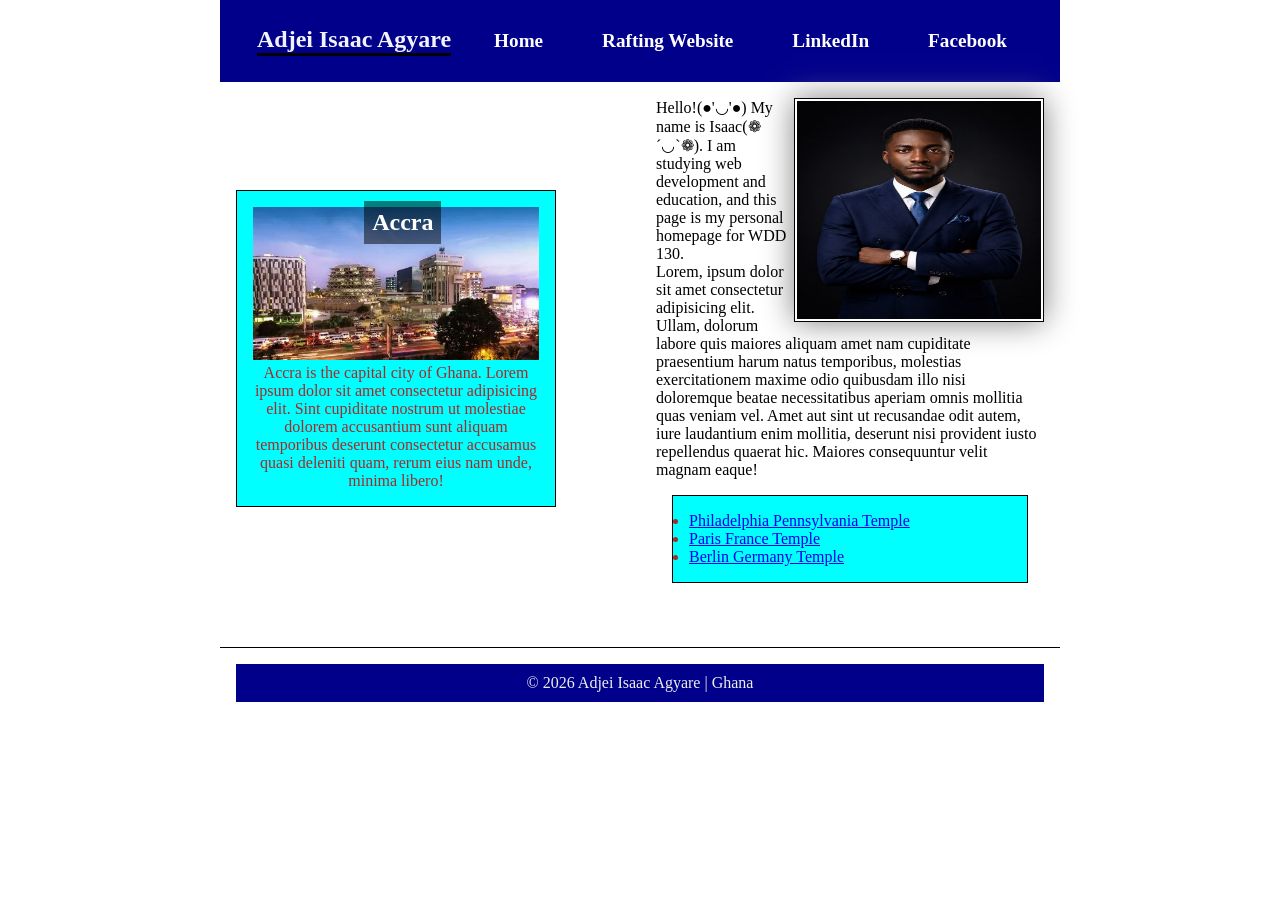
<file: index.html>
<!DOCTYPE html>
<html lang="en">

<head>
    <meta charset="UTF-8">
    <meta name="viewport" content="width=device-width, initial-scale=1.0">
    <title>Adjei Isaac Agyare | WDD 130</title>
    <link rel="stylesheet" href="styles/styles.css">
    <meta name="description"
      content="Personal homepage for WDD 130 showcasing HTML, CSS, and project work.">
    <meta name="author" content="Adjei Isaac Agyare">
</head>

<body>
    <header>
        <nav>
            <h1>Adjei Isaac Agyare</h1>
            <a href="#">Home</a>
            <a href="wwr/">Rafting Website</a><a href="https://www.linkedin.com"
              target="_blank">LinkedIn</a>
            <a href="https://www.facebook.com" target="_blank">Facebook</a>
        </nav>
    </header>
    <div class="grid">
        <main>
            <img src="images/profile.jpg" alt="Adjei Isaac Agyare">
            <p>Hello!(●'◡'●) My name is Isaac(❁´◡`❁). I am studying web development and
                education,
                and
                this page is my personal homepage for WDD 130.</p>
            <p>Lorem, ipsum dolor sit amet consectetur adipisicing elit. Ullam, dolorum labore
                quis
                maiores aliquam amet nam cupiditate praesentium harum natus temporibus,
                molestias
                exercitationem maxime odio quibusdam illo nisi doloremque beatae necessitatibus
                aperiam
                omnis mollitia quas veniam vel. Amet aut sint ut recusandae odit autem, iure
                laudantium
                enim mollitia, deserunt nisi provident iusto repellendus quaerat hic. Maiores
                consequuntur velit magnam eaque!
            </p>

            <ul class="box">
                <li><a href="https://www.churchofjesuschrist.org/temples/details/philadelphia-pennsylvania-temple"
                      target="_blank">Philadelphia Pennsylvania Temple</a></li>
                <li><a href="https://www.churchofjesuschrist.org/temples/details/paris-france-temple"
                      target="_blank">Paris France Temple</a></li>
                <li><a href="https://www.churchofjesuschrist.org/temples/details/berlin-germany-temple"
                      target="_blank">Berlin Germany Temple</a></li>
            </ul>
        </main>
        <aside class="box">
            <img src="images/oip.webp" alt="Image of Accra">
            <h2 class="overlay">Accra</h2>
            <p>Accra is the capital city of Ghana.
                Lorem ipsum dolor sit amet consectetur adipisicing elit. Sint cupiditate nostrum
                ut molestiae dolorem accusantium sunt aliquam temporibus deserunt consectetur
                accusamus quasi deleniti quam, rerum eius nam unde, minima libero!
            </p>
        </aside>
    </div>
    <footer>
        <nav>
            <p>&copy; 2026 Adjei Isaac Agyare | Ghana</p>
        </nav>
    </footer>
</body>

</html>
</file>
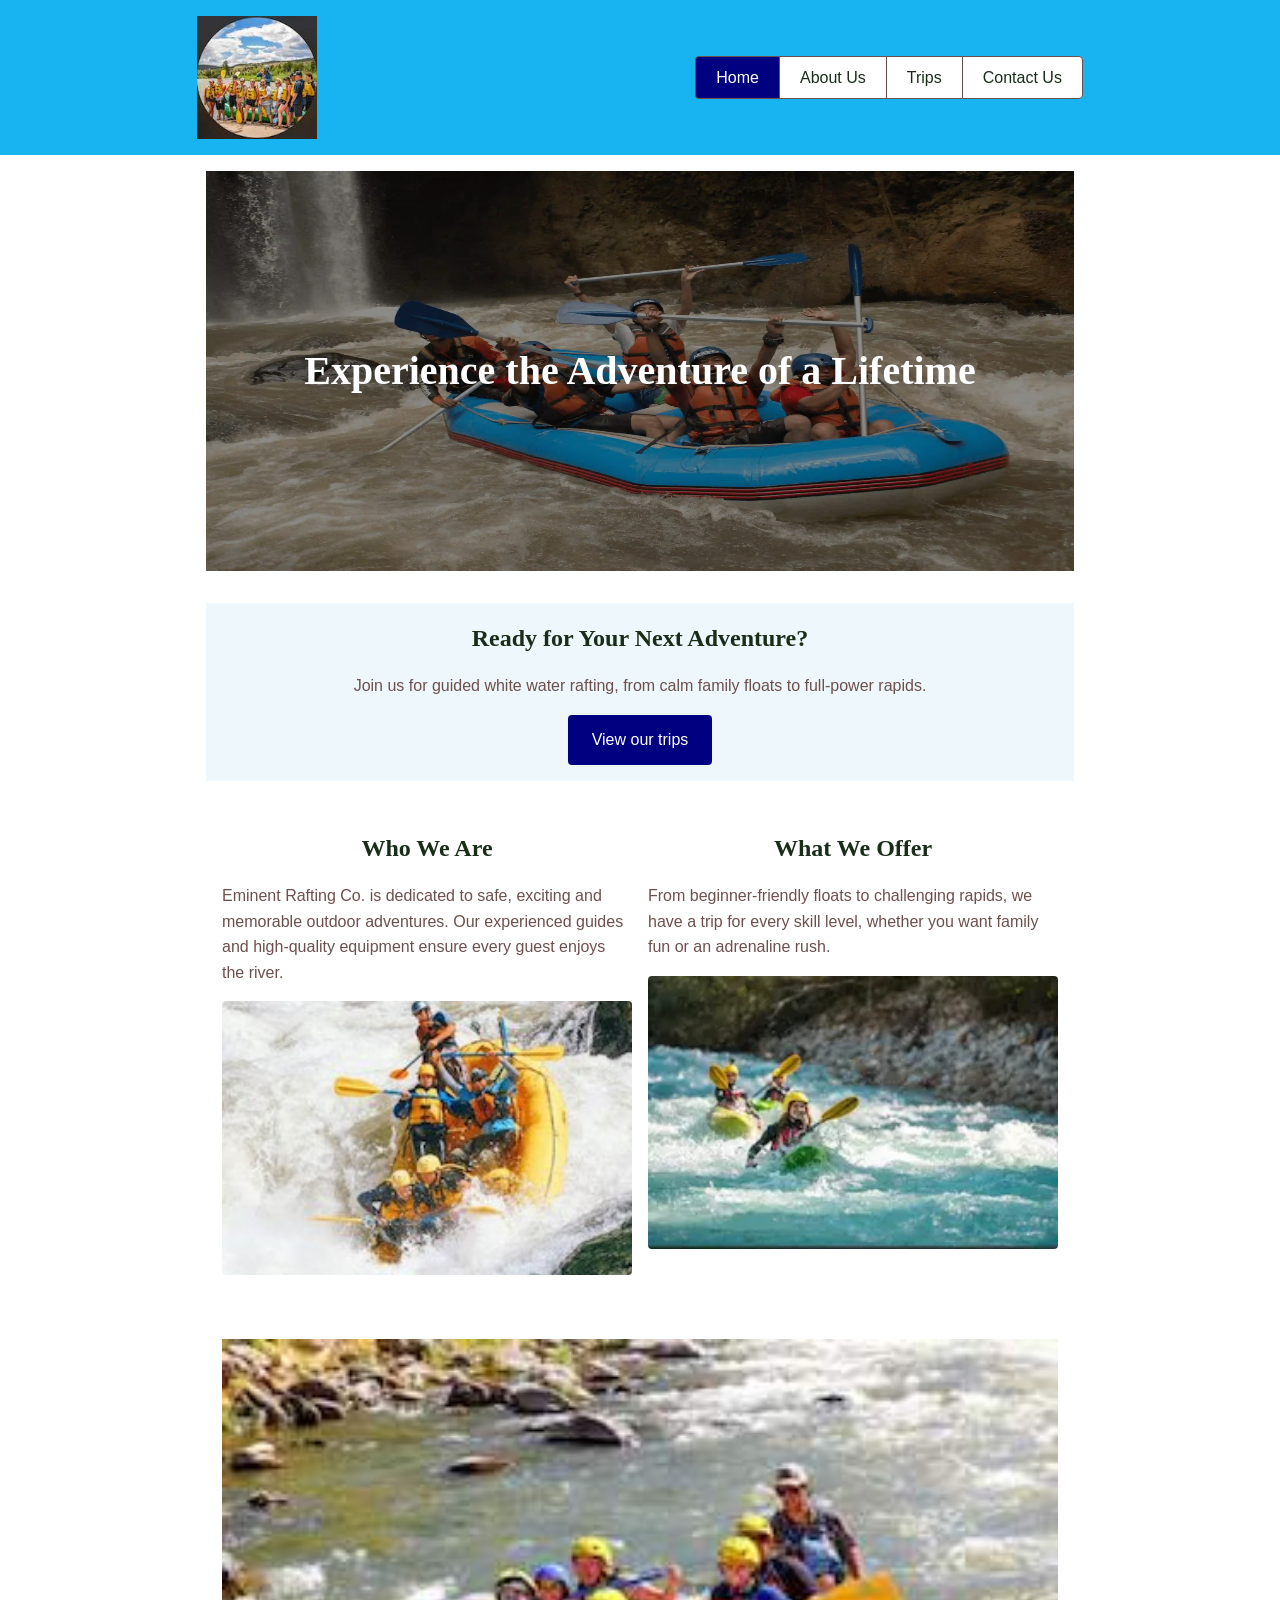
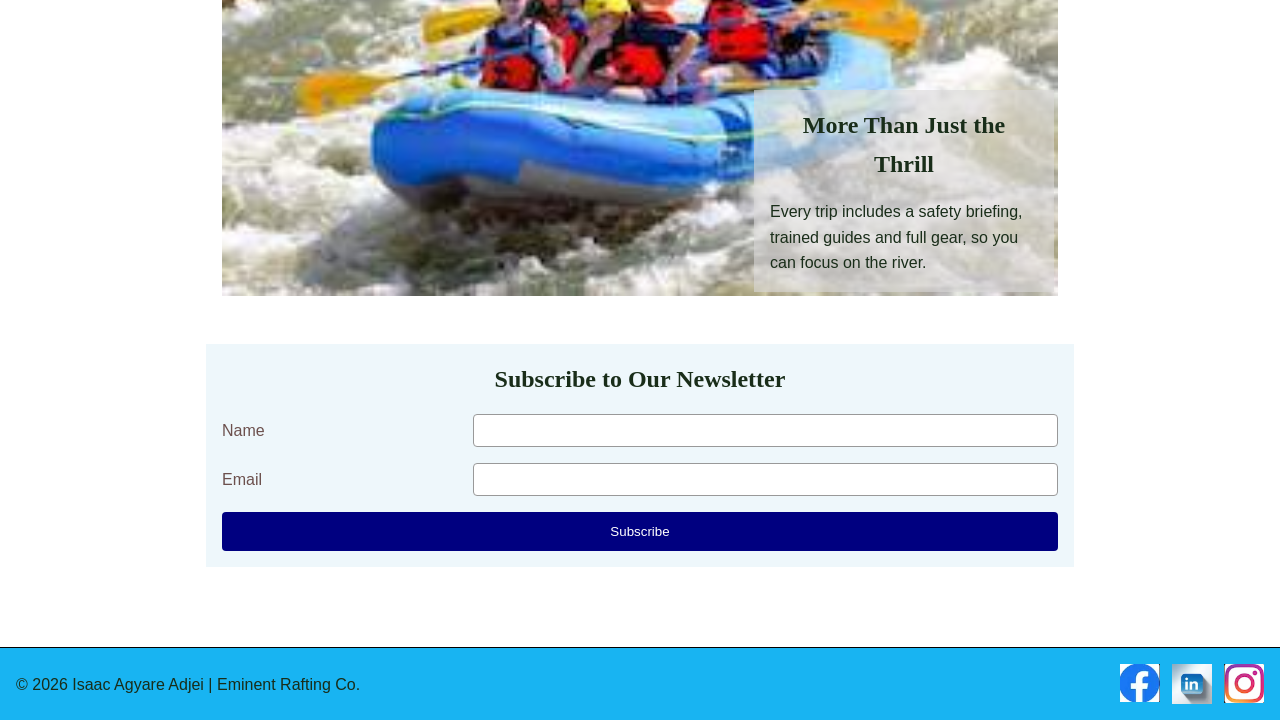
<file: wwr/index.html>
<!DOCTYPE html>
<html lang="en">

<head>
    <meta charset="UTF-8">
    <meta name="viewport" content="width=device-width, initial-scale=1.0">
    <title>Eminent Rafting Co. | White Water Rafting in Weija-Accra</title>
    <meta name="description"
      content="Guided white water rafting for families, groups and thrill seekers. Trained guides, quality gear and trips for every skill level with Eminent Rafting Co.">
    <meta name="author" content="Isaac Agyare Adjei">
    <link rel="stylesheet" href="styles/rafting.css">
</head>

<body>
    <header>
        <a href="index.html">
            <img src="images/rafting_logo_new_.jpg" alt="Eminent Rafting Co. home">
        </a>
        <nav aria-label="Main">
            <a href="index.html" aria-current="page">Home</a>
            <a href="about.html">About Us</a>
            <a href="trips.html">Trips</a>
            <a href="contact.html">Contact Us</a>
        </nav>
    </header>

    <main>
        <!-- Hero -->
        <div class="home-hero">
            <img src="images/pexels-dawinara.webp" alt="A raft crew paddling through white water">
            <div class="hero-overlay">
                <h1>Experience the Adventure of a Lifetime</h1>
            </div>
        </div>

        <!-- Call to action -->
        <section class="cta">
            <h2>Ready for Your Next Adventure?</h2>
            <p>
                Join us for guided white water rafting, from calm family floats
                to full-power rapids.
            </p>
            <a href="trips.html" class="cta-button">View our trips</a>
        </section>

        <!-- Who we are and what we offer -->
        <section class="home-grid">
            <div class="box">
                <h2>Who We Are</h2>
                <p>
                    Eminent Rafting Co. is dedicated to safe, exciting and
                    memorable outdoor adventures. Our experienced guides and
                    high-quality equipment ensure every guest enjoys the river.
                </p>
                <img src="images/adv_4.jpg" alt="A family rafting together">
            </div>

            <div class="box">
                <h2>What We Offer</h2>
                <p>
                    From beginner-friendly floats to challenging rapids, we have
                    a trip for every skill level, whether you want family fun or
                    an adrenaline rush.
                </p>
                <img src="images/adv_1.webp" alt="A group of rafters paddling in sync">
            </div>
        </section>

        <!-- Closing banner -->
        <section class="hero">
            <img src="images/adv_6.jpg" alt="A raft riding a large rapid" loading="lazy">
            <article>
                <h2>More Than Just the Thrill</h2>
                <p>
                    Every trip includes a safety briefing, trained guides and
                    full gear, so you can focus on the river.
                </p>
            </article>
        </section>

        <!-- Newsletter-->
        <section class="newsletter">
            <h2>Subscribe to Our Newsletter</h2>
            <form>
                <div class="form-row">
                    <label for="name">Name</label>
                    <input type="text" id="name" name="name" autocomplete="name" required>
                </div>

                <div class="form-row">
                    <label for="email">Email</label>
                    <input type="email" id="email" name="email" autocomplete="email" required>
                </div>

                <button type="submit">Subscribe</button>
            </form>
        </section>
    </main>

    <footer>
        <nav class="socialmedia" aria-label="Social media">
            <a href="https://facebook.com" rel="noopener" aria-label="Eminent Rafting on Facebook">
                <img src="images/facebook.webp" alt="" loading="lazy">
            </a>
            <a href="https://linkedin.com" rel="noopener" aria-label="Eminent Rafting on LinkedIn">
                <img src="images/linkedin.webp" alt="" loading="lazy">
            </a>
            <a href="https://instagram.com" rel="noopener"
              aria-label="Eminent Rafting on Instagram">
                <img src="images/instagram.jpg" alt="" loading="lazy">
            </a>
        </nav>
        <p>&copy; 2026 Isaac Agyare Adjei | Eminent Rafting Co.</p>
    </footer>
</body>

</html>
</file>
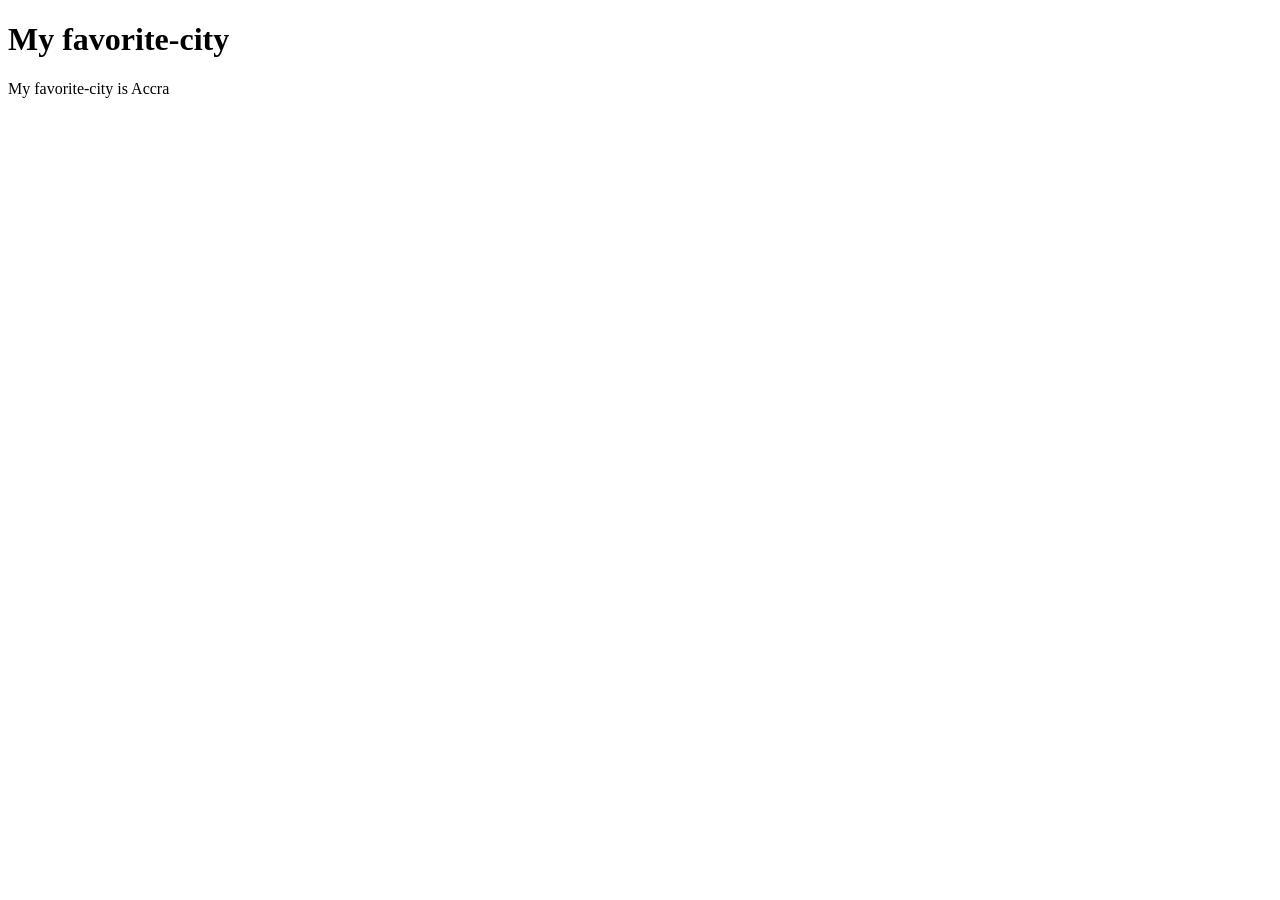
<file: week01/favorite-city.html>
<!DOCTYPE html>
<html lang="en">

<head>
    <meta charset="UTF-8">
    <meta name="viewport" content="width=device-width, initial-scale=1.0">
    <title>favorite-city</title>
</head>

<body>
    <h1>My favorite-city</h1>
    <p>My favorite-city is Accra</p>
</body>

</html>
</file>
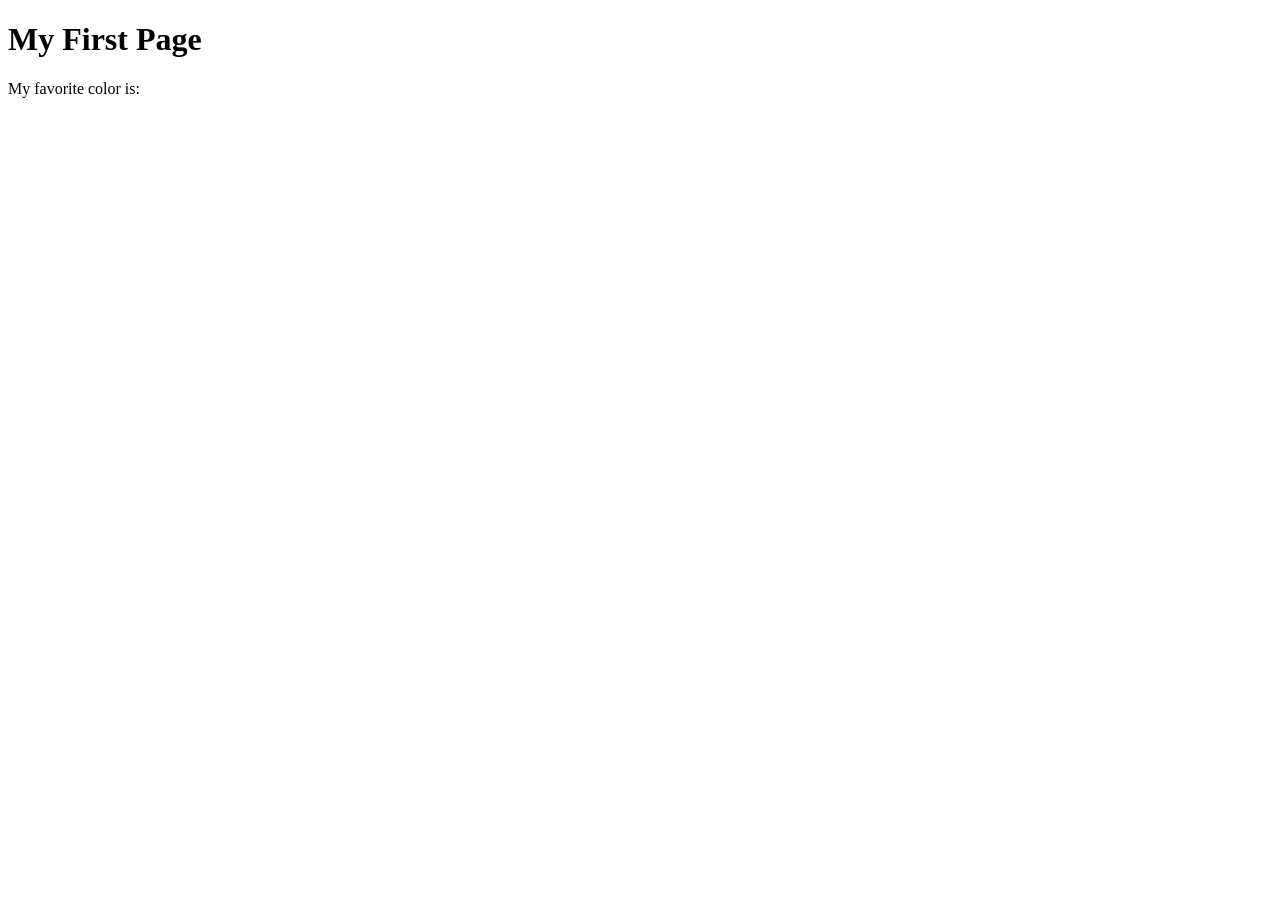
<file: week01/first-page.html>
<!DOCTYPE html>
<html lang="en">
<head>
    <meta charset="UTF-8">
    <meta name="viewport" content="width=device-width, initial-scale=1.0">
    <title>My First Page</title>
</head>
<body>
    <h1>My First Page</h1>
    <p>My favorite color is: </p>
</body>
</html>
</file>
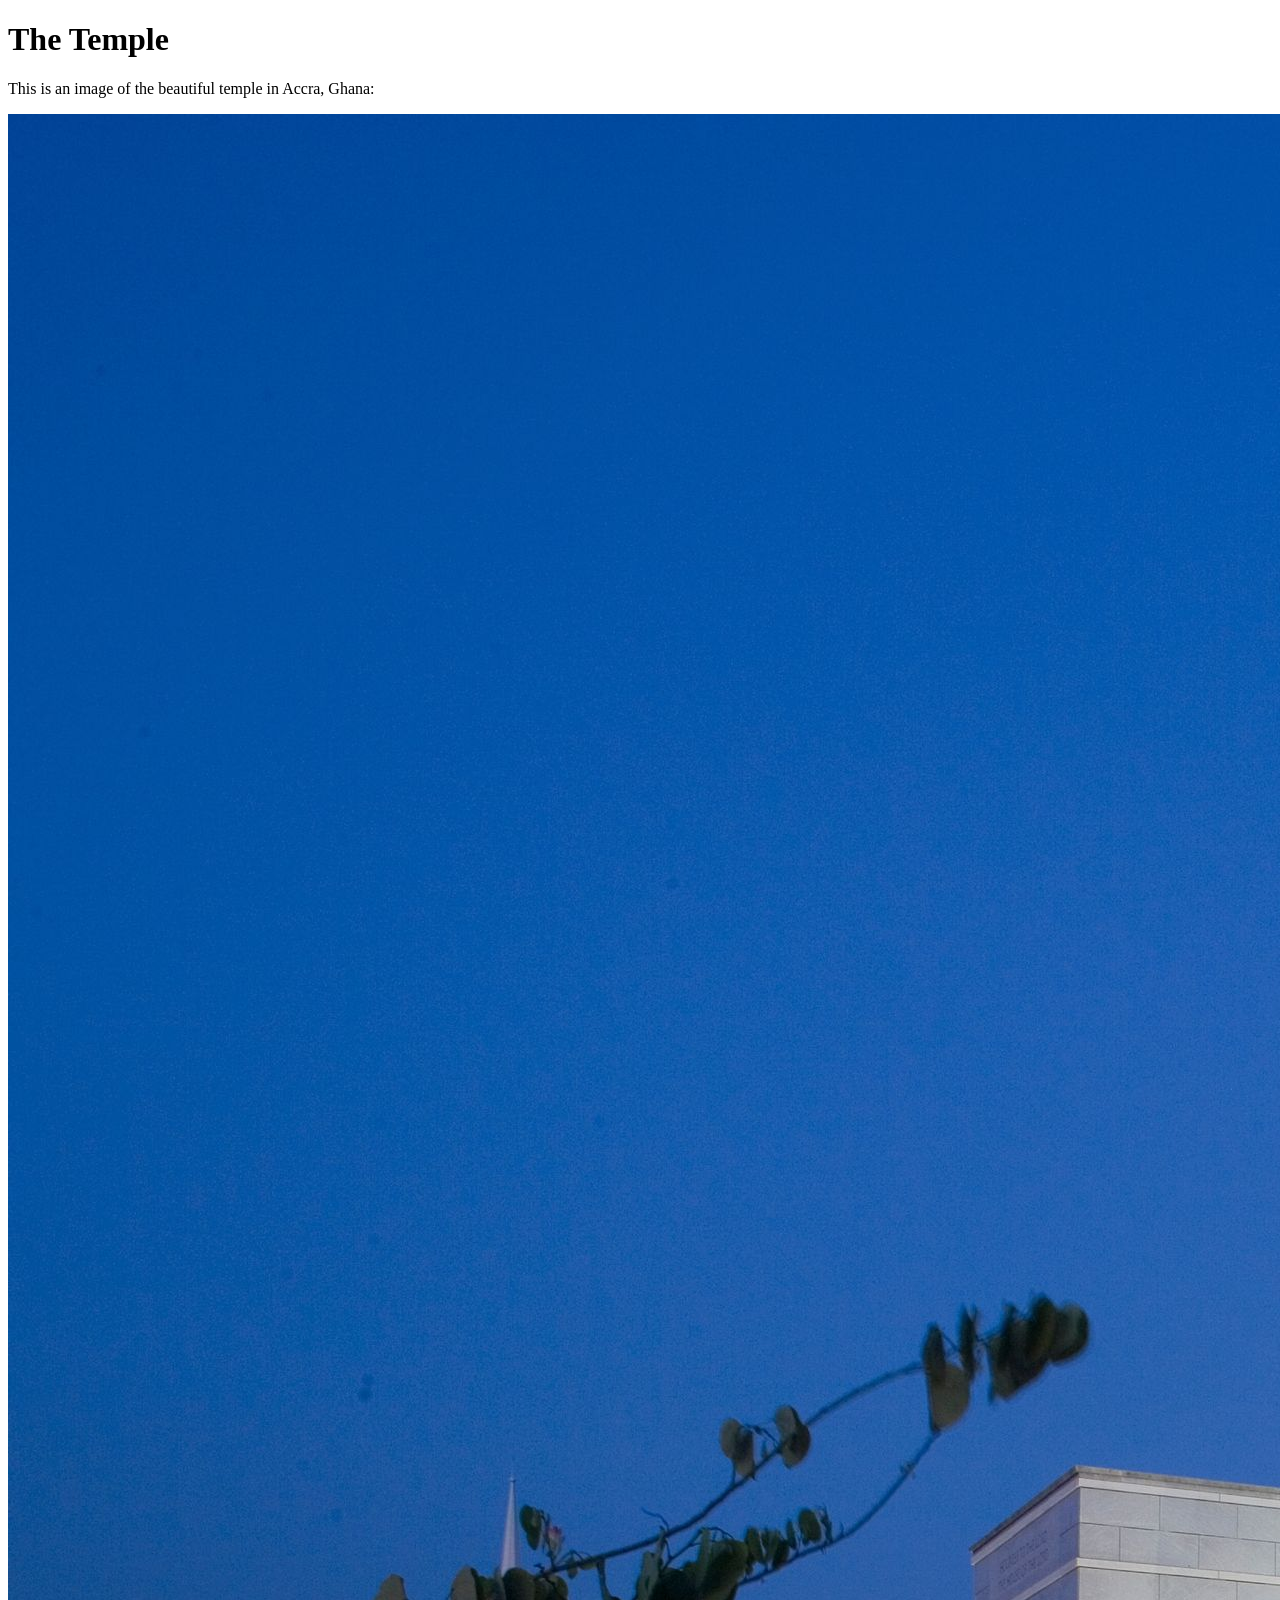
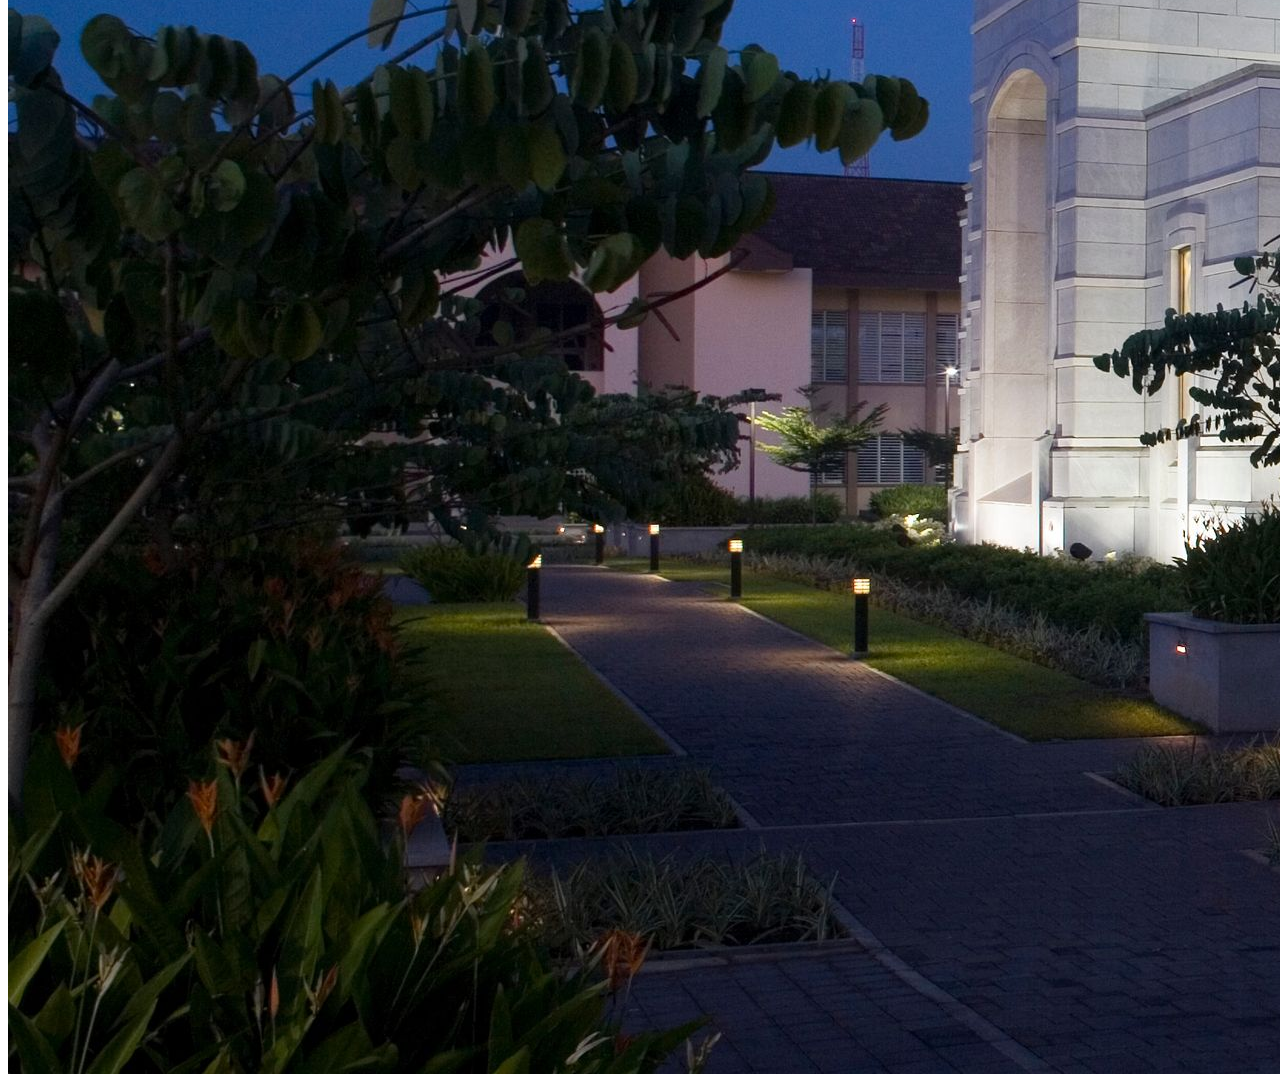
<file: week01/images.html>
<!DOCTYPE html>
<html lang="en">

<head>
    <meta charset="UTF-8">
    <meta name="viewport" content="width=device-width, initial-scale=1.0">
    <title>Temple Image</title>
</head>

<body>
    <h1>The Temple</h1>
    <p>This is an image of the beautiful temple in Accra, Ghana:</p>
    <img src="images/temple-large.jpeg" alt="The Accra Ghana Temple">

</body>

</html>
</file>
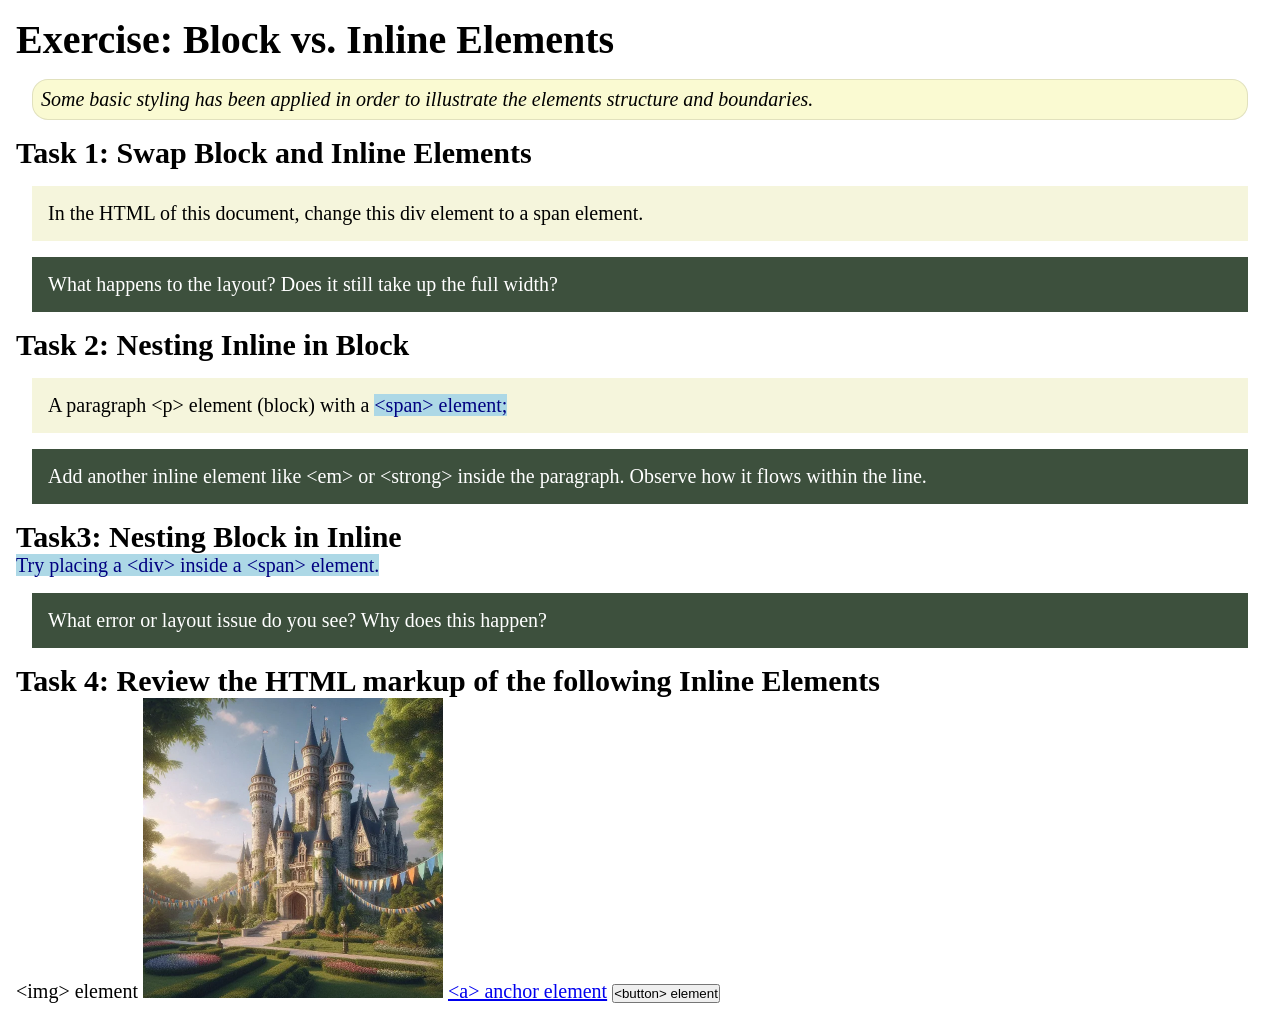
<file: week02/block-vs-inline.html>
<!DOCTYPE html>
<html lang="en">

<head>
    <meta charset="UTF-8">
    <meta name="viewport" content="width=device-width, initial-scale=1.0">
    <title>Exercise: Block vs. Inline Elements</title>
    <link rel="stylesheet" href="styles/block-vs-inline.css">
</head>

<body>
    <main>
        <h1>Exercise: Block vs. Inline Elements</h1>
        <p class="note">Some basic styling has been applied in order to illustrate the elements structure and
            boundaries.</p>

        <h2>Task 1: Swap Block and Inline Elements</h2>
        <div>In the HTML of this document, change this div element to a span element.</div>

        <p class="question">What happens to the layout? Does it still take up the full width?</p>

        <h2>Task 2: Nesting Inline in Block</h2>
        <p>A paragraph &lt;p&gt; element (block) with a <span>&lt;span&gt; element;</span></p>
        <p class="question">Add another inline element like &lt;em&gt; or &lt;strong&gt; inside the paragraph. Observe
            how it flows within the line.</p>

        <h2>Task3: Nesting Block in Inline</h2>
        <span>Try placing a &lt;div&gt; inside a &lt;span&gt; element.</span>
            <p class="question">What error or layout issue do you see? Why does this happen?</p>


            <h2>Task 4: Review the HTML markup of the following Inline Elements</h2>
        &lt;img&gt; element
        <img src="images/castle.webp" alt="placeholder image (images are inline)" width="300" height="300">
        <a href="https://churchofjesuschrist.org">&lt;a&gt; anchor element</a>
        <button type="button">&lt;button&gt; element</button>
    </main>
</body>

</html>
</file>
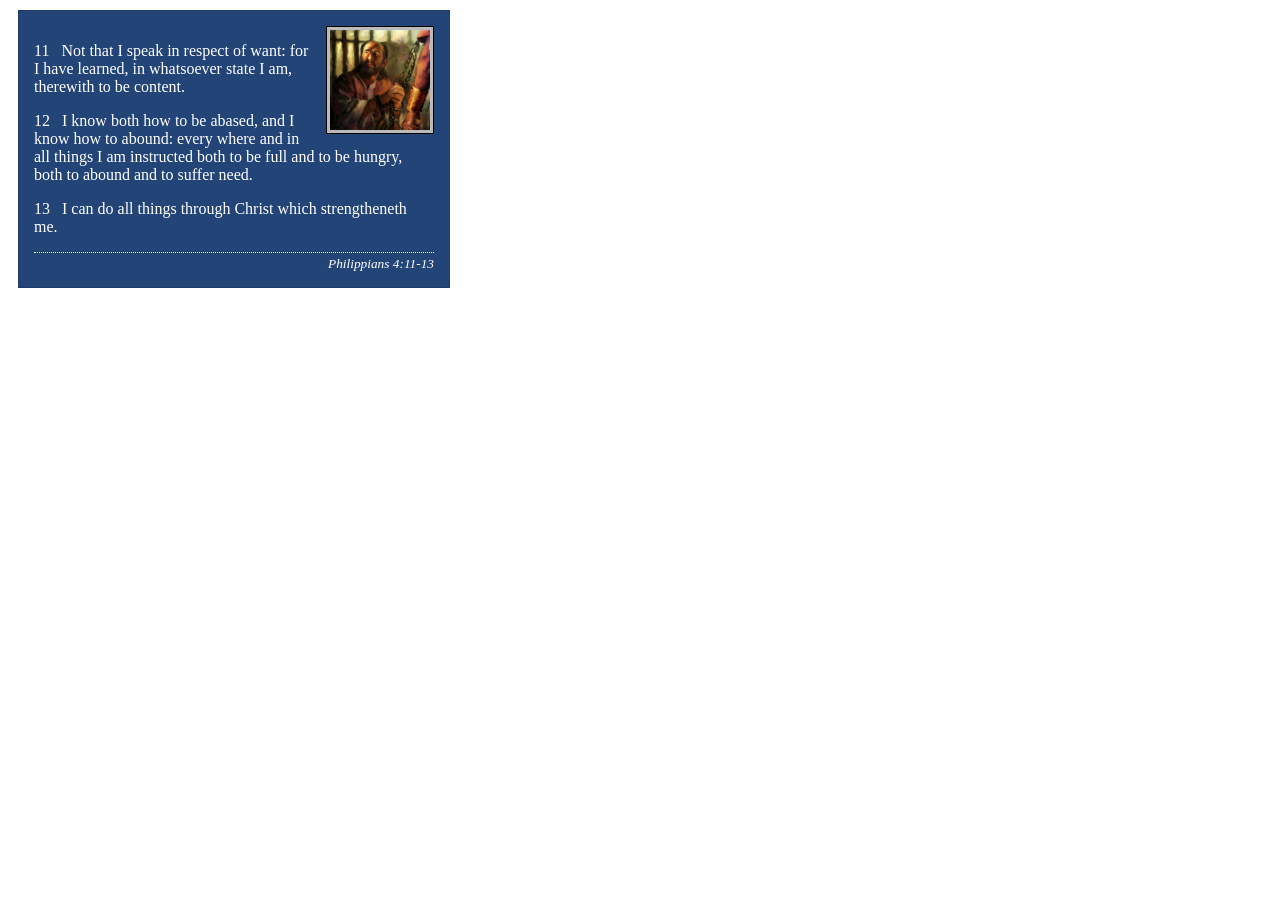
<file: week02/box-model-solution.html>
<!DOCTYPE html>
<html lang="en">
<head>
    <meta charset="UTF-8">
    <meta name="viewport" content="width=device-width, initial-scale=1.0">
    <title>Box Model Activity</title>
    <link rel="stylesheet" href="styles/box-model-solution.css">
</head>
<body>
    <main>
        <div class="callout">
            <img src="images/apostle-paul-imprisoned.webp" alt="Paul the Apostle - Imprisoned in Rome" width="200" height="200">
            <blockquote>
                <p>11 &nbsp; Not that I speak in respect of want: for I have learned, in whatsoever state I am, therewith to be content.</p>
                <p>12 &nbsp; I know both how to be abased, and I know how to abound: every where and in all things I am instructed both to be full and to be hungry, both to abound and to suffer need.</p>
                <p>13 &nbsp; I can do all things through Christ which strengtheneth me.</p>
            </blockquote>
            <cite>Philippians 4:11-13</cite>
        </div>
    </main>
</body>
</html>
</file>
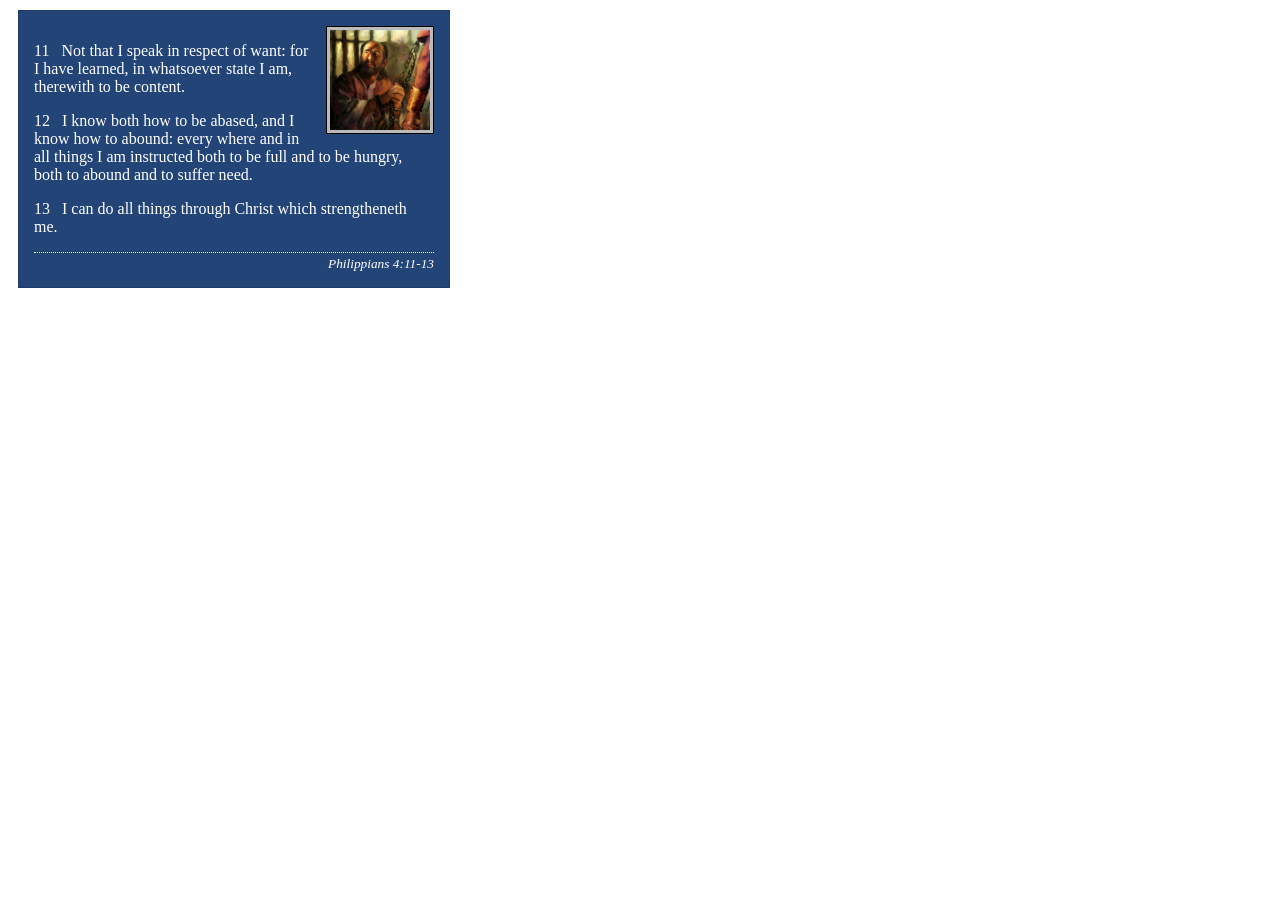
<file: week02/box-model.html>
<!DOCTYPE html>
<html lang="en">

<head>
    <meta charset="UTF-8">
    <meta name="viewport" content="width=device-width, initial-scale=1.0">
    <title>Box Model Activity</title>
    <link rel="stylesheet" href="styles/box-model.css">
</head>

<body>
    <main>
        <div class="callout">
            <img src="images/apostle-paul-imprisoned.webp"
              alt="Paul the Apostle - Imprisoned in Rome" width="200" height="200">
            <blockquote>
                <p>11 &nbsp; Not that I speak in respect of want: for I have learned, in whatsoever
                    state I am, therewith to be content.</p>
                <p>12 &nbsp; I know both how to be abased, and I know how to abound: every where and
                    in all things I am instructed both to be full and to be hungry, both to abound
                    and to suffer need.</p>
                <p>13 &nbsp; I can do all things through Christ which strengtheneth me.</p>
            </blockquote>
            <cite>Philippians 4:11-13</cite>
        </div>
    </main>
</body>

</html>
</file>
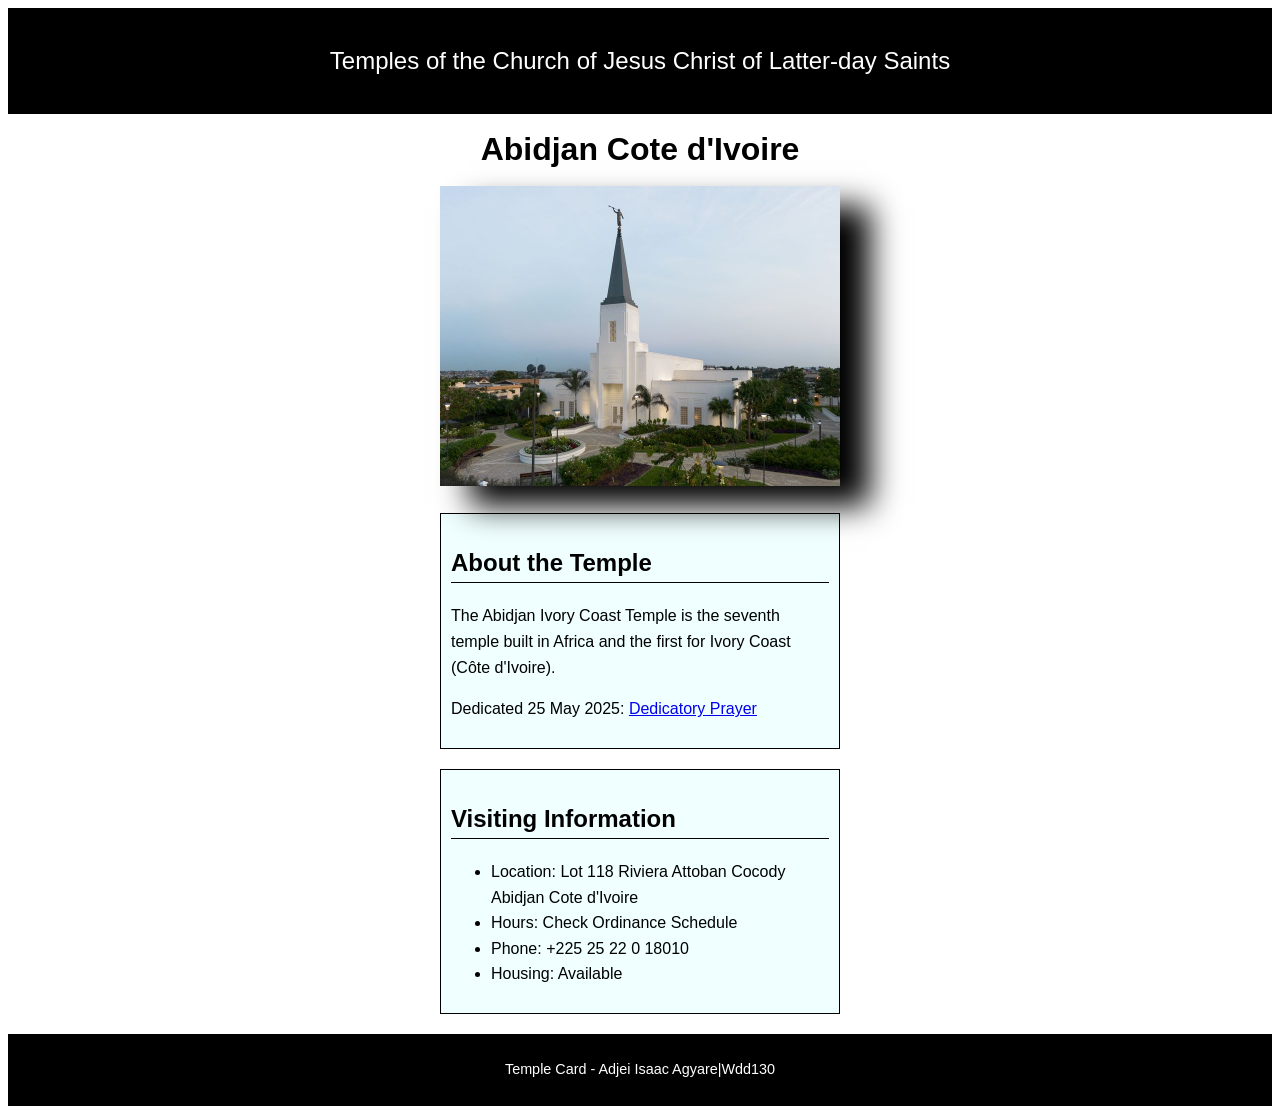
<file: week02/temple.html>
<!DOCTYPE html>
<html lang="en">

<head>
    <meta charset="UTF-8">
    <meta name="viewport" content="width=device-width, initial-scale=1.0">
    <title>Temple Card - Abidjan Cote d'Ivoire</title>
    <link rel="stylesheet" href="styles/temple.css">
</head>

<body>
    <header>
        <p>Temples of the Church of Jesus Christ of Latter-day Saints</p>
    </header>
    <main>
        <h1>Abidjan Cote d'Ivoire</h1>
        <picture>
            <img src="images/abidjan-ivory-coast.jpeg" alt="Abidjan Cote d'Ivoire Temple">
        </picture>
        <section>
            <h2>About the Temple</h2>
            <p>The Abidjan Ivory Coast Temple is the seventh temple built in Africa and the first
                for Ivory Coast (Côte
                d'Ivoire).</p>
            <p>Dedicated 25 May 2025: <a
                  href="https://www.churchofjesuschrist.org/temples/dedicatory-prayer/abidjan-ivory-coast-temple/2025-05-25?lang=eng"
                  target="_blank" rel="noopener noreferrer">Dedicatory Prayer</a></p>
        </section>
        <section>
            <h2>Visiting Information</h2>
            <ul>
                <li>Location: Lot 118 Riviera Attoban Cocody Abidjan Cote d'Ivoire</li>
                <li>Hours: Check Ordinance Schedule</li>
                <li>Phone: +225 25 22 0 18010</li>
                <li>Housing: Available</li>
            </ul>
        </section>
    </main>
    <footer>
        <p> Temple Card - Adjei Isaac Agyare|Wdd130 </p>
    </footer>
</body>

</html>
</file>
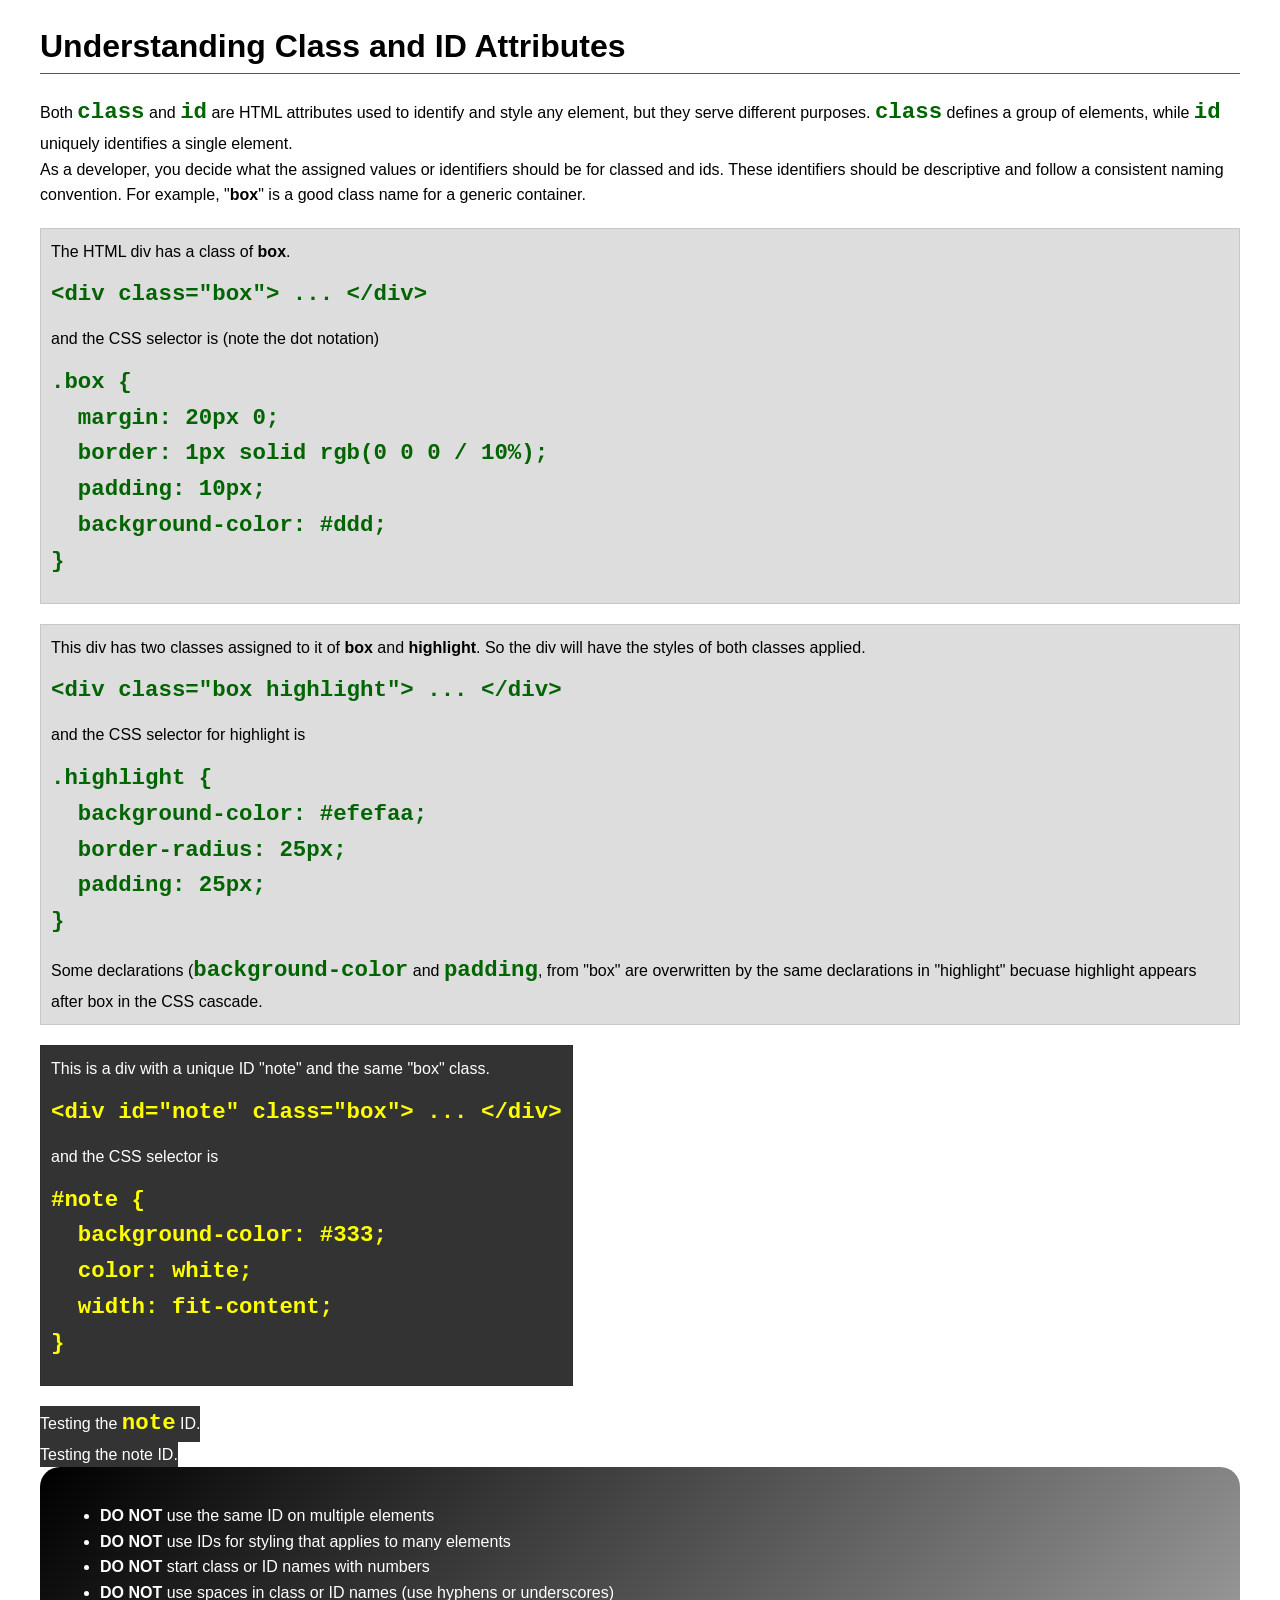
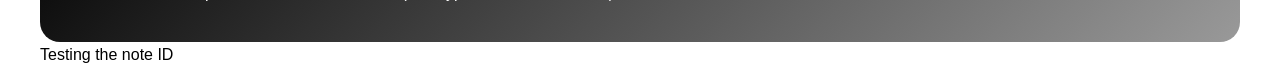
<file: week03/class-and-id.html>
<!DOCTYPE html>
<html lang="en">

<head>
    <meta charset="UTF-8">
    <meta name="viewport" content="width=device-width, initial-scale=1.0">
    <title>Class vs ID Attributes</title>
    <link rel="stylesheet" href="styles/class-and-id.css">
</head>

<body>
    <h1>Understanding Class and ID Attributes</h1>
    <p>Both <code>class</code> and <code>id</code> are HTML attributes used to identify and style
        any element, but they
        serve different purposes. <code>class</code> defines a group of elements, while
        <code>id</code> uniquely
        identifies a single element.
    </p>
    <p>As a developer, you decide what the assigned values or identifiers should be for classed and
        ids. These
        identifiers should be
        descriptive and follow a consistent naming convention. For example, "<strong>box</strong>"
        is a good class name
        for a generic container.</p>
    <div class="box">
        <p>The HTML div has a class of <strong>box</strong>.</p>
        <pre><code class="html">&lt;div class="box"&gt; ... &lt;/div&gt;</code></pre>
        and the CSS selector is (note the dot notation)
        <pre><code class="css">.box {
  margin: 20px 0;
  border: 1px solid rgb(0 0 0 / 10%);
  padding: 10px;
  background-color: #ddd; 
}</code></pre>
    </div>

    <div class="box">
        <p>This div has two classes assigned to it of <strong>box</strong> and
            <strong>highlight</strong>. So the div
            will have the styles of both classes applied.
        </p>
        <pre><code class="html">&lt;div class="box highlight"&gt; ... &lt;/div&gt;</code></pre>
        and the CSS selector for highlight is
        <pre><code class="css">.highlight {
  background-color: #efefaa;
  border-radius: 25px;
  padding: 25px;
}</code></pre>
        <p>Some declarations (<code>background-color</code> and <code>padding</code>, from "box" are
            overwritten by the same declarations in "highlight" becuase highlight appears after box
            in the CSS cascade.</p>
    </div>

    <div id="note" class="box">
        <p>This is a div with a unique ID "note" and the same "box" class.</p>
        <pre><code class="html">&lt;div id="note" class="box"&gt; ... &lt;/div&gt;</code></pre>
        and the CSS selector is
        <pre><code class="css">#note {
  background-color: #333;
  color: white;
  width: fit-content;
}</code></pre>
    </div>

    <div id="note">
        <p>Testing the <code>note</code> ID.</p>
    </div>

    <div id="note">
        <p>Testing the note ID.</p>
    </div>

    <section id="best-practice">
        <ul>
            <li><strong>DO NOT</strong> use the same ID on multiple elements</li>
            <li><strong>DO NOT</strong> use IDs for styling that applies to many elements</li>
            <li><strong>DO NOT</strong> start class or ID names with numbers</li>
            <li><strong>DO NOT</strong> use spaces in class or ID names (use hyphens or underscores)
            </li>
        </ul>
    </section>

    <div id="box">
        <p>Testing the note ID</p>
    </div>

</body>

</html>
</file>
<file: styles/styles.css>
* {
    margin: 0;
    padding: 0;
    box-sizing: border-box;
}

nav {
    background-color: darkblue;
    padding: 10px;
    display: flex;
    justify-content: space-evenly;
    align-items: center;

}

nav a {
    color: white;
    text-decoration: none;
    padding: 0.5rem 1rem;
    display: block;
    font-size: 1.2rem;
    font-weight: 700;
}

/* Headings & main content */
h1 {
    color: rgb(242, 242, 250);
    text-align: center;
    margin: 1rem 0;
    border-bottom: 3px solid #000;
}

.grid {
    display: grid;
    align-items: center;
    grid-template-columns: 1fr 1fr;
}

.grid,
header,
footer {
    max-width: 840px;
    margin: 0 auto;
}

main {
    grid-column: 2 / 3;
    margin: 1rem;
}

/* Class Selectors */
.box {
    margin: 1rem;
    border: 1px solid #000;
    padding: 1rem;
    background-color: aqua;
    color: brown;
}

aside {
    position: relative;
    width: 20rem;
    margin: 1rem auto;
    border: 1px solid #000;
    padding: 1rem;
    background-color: #eee;
    color: #333;
    text-align: center;
    grid-column: 1/2;
    grid-row: 1/2;
}

aside img {
    width: 100%;
    height: auto;
}

aside h2.overlay {
    position: absolute;
    top: 10px;
    left: 40%;
    color: white;
    background: rgba(0, 0, 0, 0.5);
    padding: 0.5rem;
}

/* Profile picture */
main img {
    width: 250px;
    height: 14rem;
    border: 1px solid #000;
    padding: 0.1rem;
    box-shadow: 0 0 30px gray;
    float: right;

}

/* Footer */
footer {
    margin-top: 2rem;
    border-top: 1px solid #000;
    text-align: center;
    clear: both;
    padding: 1rem;
}

footer nav {
    color: #eee;
}
</file>
<file: wwr/styles/rafting.css>
/* ==========================================
   CSS VARIABLES
========================================== */
:root {
    --primary-color: rgb(25, 45, 25);
    --secondary-color: rgb(108, 80, 77);
    --accent1-color: hsl(197, 89%, 52%);
    --accent2-color: navy;
    --heading-font: "Times New Roman", Georgia, serif;
    --body-font: Arial, Helvetica, sans-serif;
}

/* ==========================================
   RESET
========================================== */
* {
    margin: 0;
    padding: 0;
    box-sizing: border-box;
}

/* ==========================================
   GLOBAL STYLES
========================================== */
body {
    font-family: var(--body-font);
    color: var(--secondary-color);
    background-color: #fff;
    line-height: 1.6;
}

main {
    max-width: 900px;
    margin: 0 auto;
    padding: 1rem;
}

/* Images never grow wider than their container.
   small screens. */
img {
    max-width: 100%;
    height: auto;
    display: block;
}

h1,
h2,
h3 {
    font-family: var(--heading-font);
    color: var(--primary-color);
    margin-bottom: 1rem;
}

h1,
h2 {
    text-align: center;
}

section {
    margin: 2rem 0;
    padding: 1rem;
}

/* ==========================================
   HEADER
========================================== */
header {
    display: flex;
    flex-wrap: wrap;
    align-items: center;
    justify-content: space-around;
    gap: 1rem;
    background-color: var(--accent1-color);
    padding: 1rem;
}

header img {
    width: 120px;
}

/* ==========================================
   NAVIGATION
========================================== */
nav {
    display: flex;
    flex-wrap: wrap;
}

header nav a {
    display: inline-block;
    color: var(--primary-color);
    text-decoration: none;
    padding: 0.5rem 1.25rem;
    background-color: #fff;
    border: 1px solid var(--secondary-color);
    margin-left: -1px;

}

header nav a:first-child {
    margin-left: 0;
    border-radius: 4px 0 0 4px;
}

header nav a:last-child {
    border-radius: 0 4px 4px 0;
}

header nav a:hover {
    background-color: #f0f0f0;
}

/* Highlights the page you are currently on */
header nav a[aria-current="page"] {
    background-color: var(--accent2-color);
    color: #fff;
}

/* ==========================================
   BUTTONS (used on all pages)
========================================== */
.cta-button,
button[type="submit"] {
    display: inline-block;
    background-color: var(--accent2-color);
    color: #fff;
    text-decoration: none;
    text-align: center;
    border: none;
    padding: 0.75rem 1.5rem;
    border-radius: 4px;
    cursor: pointer;
}

.cta-button:hover,
button[type="submit"]:hover {
    background-color: var(--primary-color);
}

button[type="submit"] {
    width: 100%;
}

/* ==========================================
   HOME PAGE
   
   (HERO)I use the wrapper just in order to get more marks based on creativity 
========================================== */
.home-hero {
    position: relative;
}

.home-hero img {
    width: 100%;
    height: 400px;
}

.hero-overlay {
    position: absolute;
    top: 0;
    left: 0;
    width: 100%;
    height: 100%;
    display: flex;
    align-items: center;
    justify-content: center;
    padding: 1rem;
    background-color: rgba(0, 0, 0, 0.45);
}

.hero-overlay h1 {
    color: #fff;
    font-size: 2.5rem;
    margin-bottom: 0;
}

/* ======================================////////
   HOME PAGE: CALL TO ACTION AND GRID
========================================== */
.cta {
    text-align: center;
    background-color: #eef7fb;
}

.cta p {
    margin-bottom: 1rem;
}

/* Grid. */
.home-grid {
    display: grid;
    grid-template-columns: repeat(auto-fit, minmax(280px, 1fr));
    gap: 1rem;
}

.box img {
    width: 100%;
    margin-top: 1rem;
    border-radius: 4px;
}

.newsletter {
    background-color: #eef7fb;
}

/* ==========================================
   HERO SECTION (About page)
========================================== */
.hero {
    position: relative;
}

.hero img {
    display: block;
    width: 100%;
    height: auto;
}

.hero h1 {
    position: absolute;
    top: 20px;
    width: 100%;
    padding: 16px;
    text-align: center;
    background-color: rgba(0, 0, 0, 0.5);
    color: #fff;
}

.hero article {
    position: absolute;
    bottom: 20px;
    right: 20px;
    max-width: 300px;
    background-color: rgba(218, 217, 217, 0.6);
    color: var(--primary-color);
    padding: 1rem;
}

.hero article img {
    float: right;
    width: 70px;
    height: 70px;
    object-fit: cover;
    border-radius: 50%;
    margin-left: 1rem;
}

/* ==========================================
   ABOUT PAGE
========================================== */
.history {
    display: grid;
    grid-template-columns: repeat(auto-fit, minmax(220px, 1fr));
    gap: 1rem;
    align-items: center;
}

.history h2 {
    grid-column: 1 / -1;
    color: var(--accent2-color);
}

.history img {
    width: 100%;
    border-radius: 4px;
}

.adventure {
    display: grid;
    grid-template-columns: repeat(auto-fit, minmax(130px, 1fr));
    gap: 1rem;
    text-align: center;
}

.adventure h2 {
    grid-column: 1 / -1;
}

.adventure img {
    width: 100%;
    aspect-ratio: 1 / 1;
    object-fit: cover;
    border: 1px solid #000;
    border-radius: 4px;
}

figcaption {
    margin-top: 0.5rem;
}

/* ==========================================
   TRIPS PAGE
========================================== */
.trips-hero {
    text-align: center;
    background-color: var(--accent1-color);
    padding: 3rem 1rem;
}

.trips-hero p {
    color: var(--primary-color);
    font-size: 1.1rem;
}

.trip-cards {
    display: grid;
    grid-template-columns: repeat(auto-fit, minmax(260px, 1fr));
    gap: 1.5rem;
}

.trip-cards h2 {
    grid-column: 1 / -1;
}

.trip-card {
    border: 1px solid #999;
    border-radius: 4px;
    padding-bottom: 1rem;
    overflow: hidden;
}

.trip-card img {
    width: 100%;
    height: 200px;
    object-fit: cover;
}

.trip-card h3,
.trip-card p,
.trip-card dl,
.trip-card .cta-button {
    margin-left: 1rem;
    margin-right: 1rem;
}

.trip-card h3 {
    margin-top: 1rem;
    margin-bottom: 0.5rem;
}

.trip-card dl {
    display: grid;
    grid-template-columns: auto 1fr;
    gap: 0.25rem 1rem;
    margin-top: 1rem;
    margin-bottom: 1rem;
}

.trip-card dt {
    font-weight: bold;
    color: var(--primary-color);
}

/* ==========================================
   CONTACT PAGE
========================================== */
.contact-info {
    font-family: var(--heading-font);
    text-align: center;
}

.contact-info address {
    font-style: normal;
    font-family: var(--body-font);
    font-weight: bold;
    color: var(--primary-color);
}

.contact-info a {
    color: var(--primary-color);
}

.middle-section {
    display: flex;
    flex-wrap: wrap;
    gap: 1.5rem;
    margin-top: 1.5rem;
    text-align: left;
}

.middle-section iframe {
    flex: 1 1 300px;
    width: 100%;
    min-height: 350px;
    border: 0;
}

.contact-form {
    flex: 1 1 300px;
}

.middle-section section {
    margin: 0;
    padding: 0;
}

.form-row {
    display: flex;
    flex-wrap: wrap;
    align-items: center;
    gap: 0.5rem 1rem;
    margin-bottom: 1rem;
}

.form-row label,
.form-row p {
    flex: 1 1 100px;
}

.form-row input[type="text"],
.form-row input[type="email"],
.radio-group {
    flex: 3 1 180px;
}

input[type="text"],
input[type="email"],
textarea {
    width: 100%;
    padding: 0.5rem;
    border: 1px solid #999;
    border-radius: 4px;
    font-family: inherit;
}

textarea {
    min-height: 120px;
}

.radio-group {
    display: flex;
    flex-direction: column;
    gap: 0.5rem;
}

/* ==========================================
   CONTACT PAGE: TEAM
========================================== */
.employees {
    display: grid;
    grid-template-columns: repeat(3, 200px);
    justify-content: space-around;
    gap: 1rem;
    border: 1px solid #999;
    border-radius: 4px;
    padding: 1.5rem;
    text-align: center;

}

.employees h2 {
    grid-column: 1 / -1;
}

.employees img {
    width: 100%;
    max-width: 200px;
    aspect-ratio: 1 / 1;
    object-fit: cover;
    margin: 0 auto;
    border-radius: 4px;

}

/* ==========================================
   FOOTER
========================================== */
footer {
    display: flex;
    flex-wrap: wrap;
    align-items: center;
    justify-content: space-between;
    gap: 1rem;
    background-color: var(--accent1-color);
    margin-top: 2rem;
    border-top: 1px solid #000;
    padding: 1rem;
}

footer p {
    color: var(--primary-color);
    order: -1;

}

.socialmedia {
    display: flex;
    gap: 0.75rem;
}

.socialmedia img {
    width: 40px;
    height: auto;
}
</file>
<file: week02/styles/block-vs-inline.css>
* {
    margin: 0;
    padding: 0;
}

body {
    font-size: 20px;
    margin: 1rem;
}

p,
div {
    background-color: beige;
    margin: 1rem;
    padding: 1rem;
}

span {
    color: navy;
    background-color: lightblue;
}

code {
    margin: 0;
    padding: 0;
    color: green;
    font-size: 1.2rem;
}

.note {
    font-style: italic;
    background-color: lightgoldenrodyellow;
    border-radius: 1rem;
    border: 1px solid rgb(0 0 0 / 10%);
    margin: 1rem;
    padding: .5rem;
}

.question {
    background-color: #3d503d;
    color: #fff;
}
</file>
<file: week02/styles/box-model-solution.css>
.callout {
    max-width: 400px;
    margin: 10px;
    border: 1px solid rgba(0, 0, 0, .1);
    padding: 15px;
    background-color: #247;
    color: #fff;
}

.callout img {
    float: right;
    margin: 0 0 10px 15px;
    border: 1px solid #000;
    padding: 3px;
    background-color: #bbb;
    width: 100px;
    height: auto;

}

blockquote {
    margin: 0;
}

cite {
    display: block;
    border-top: 1px dotted #fff;
    padding-top: 3px;
    text-align: right;
    font-size: smaller;
}
</file>
<file: week02/styles/box-model.css>
.callout {
    max-width: 400px;
    margin: 10px;
    border: 1px solid rgba(0, 0, 0, .1);
    padding: 15px;
    background-color: #247;
    color: #fff;
}

.callout img {
    float: right;
    margin: 0 0 10px 15px;
    border: 1px solid #000;
    padding: 3px;
    background-color: #bbb;
    width: 100px;
    height: auto;

}

blockquote {
    margin: 0;
}

cite {
    display: block;
    border-top: 1px dotted #fff;
    padding-top: 3px;
    text-align: right;
    font-size: smaller;
}
</file>
<file: week02/styles/temple.css>
body {
    font-family: 'Segoe UI', Tahoma, Geneva, Verdana, sans-serif;
    line-height: 1.6;
}

header {
    background-color: black;
    color: white;
    padding: 10px 0;
    text-align: center;
    font-size: 1.5rem;

}

main {
    width: 400px;
    margin: 0 auto;
}

h1 {
    margin: 10px;
    text-align: center;

}

h2 {
    border-bottom: 1px solid black;
}

img {
    width: 100%;
    box-shadow: 30px 20px 30px black;

}

section {
    margin: 20px 0;
    border: 1px solid black;
    padding: 10px;
    background-color: azure;

}

footer {

    background-color: black;
    color: white;
    padding: 10px 0;
    text-align: center;
    font-size: .9rem;

}
</file>
<file: week03/styles/class-and-id.css>
body {
    font-family: Arial, sans-serif;
    line-height: 1.6;
    margin: 0;
    padding: 0 40px;
}

h1 {
    border-bottom: 1px solid rgb(0 110 182);
    padding-bottom: 0;
}

p {
    margin: 0;
}

code {
    color: darkgreen;
    font-weight: 700;
    font-size: 1.4rem;
}

/* Class examples - can be reused */

.box {
    margin: 20px 0;
    border: 1px solid rgb(0 0 0 / 10%);
    padding: 10px;
    background-color: #ddd;
    /* this is shorthand for #dddddd */
}

.highlight {
    background-color: #efefaa;
    border-radius: 25px;
    padding: 25px;
}

/* ID examples - should be unique */

#note {
    background-color: #333;
    color: white;
    width: fit-content;
}

#note code {
    color: yellow;
}

#best-practice {
    background: linear-gradient(135deg, #000 0%, #999 100%);
    color: white;
    border-radius: 20px;
    padding: 20px
}
</file>
